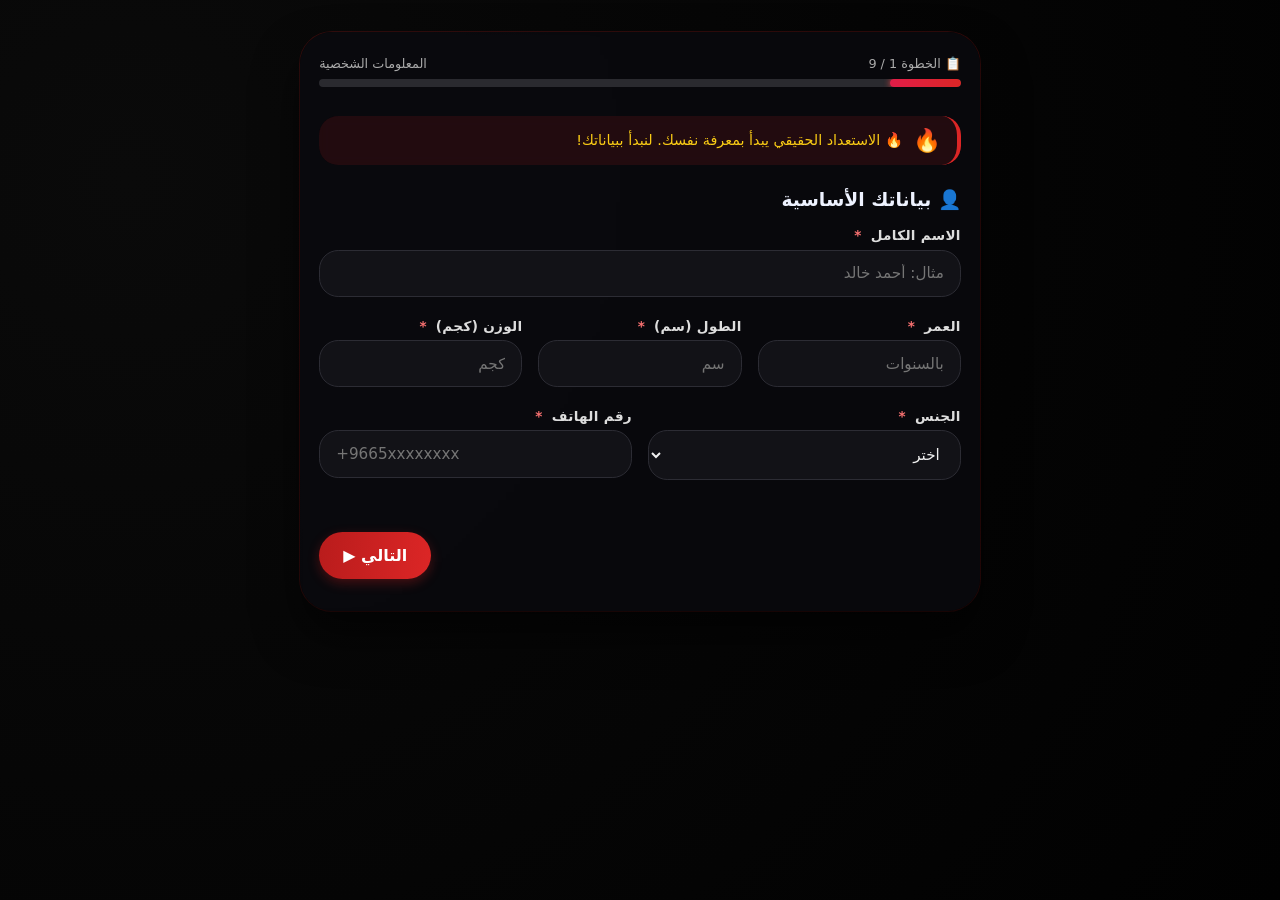
<file: tell.html>
<!DOCTYPE html>
<html lang="ar" dir="rtl">
<head>
    <meta charset="UTF-8">
    <meta name="viewport" content="width=device-width, initial-scale=1.0, viewport-fit=cover, user-scalable=yes">
    <title>NEXUS FIT | onboarding pro</title>
    <style>
        * {
            margin: 0;
            padding: 0;
            box-sizing: border-box;
        }

        body {
            background: radial-gradient(circle at 10% 20%, #0a0a0a, #010101);
            font-family: 'Tajawal', 'Segoe UI', system-ui, -apple-system, BlinkMacSystemFont, sans-serif;
            color: #eef2ff;
            padding: 1rem;
            min-height: 100vh;
        }

        .form-container {
            max-width: 680px;
            margin: 1rem auto 2.5rem auto;
            background: rgba(10, 10, 15, 0.85);
            backdrop-filter: blur(2px);
            border-radius: 2rem;
            box-shadow: 0 25px 45px rgba(0, 0, 0, 0.6), 0 0 0 1px rgba(220, 38, 38, 0.2);
            overflow: hidden;
            padding: 1.5rem 1.2rem 2rem;
            transition: all 0.2s;
        }

        .progress-area {
            margin-bottom: 1.8rem;
        }
        .step-counter {
            display: flex;
            justify-content: space-between;
            font-size: 0.8rem;
            color: #aaa;
            margin-bottom: 0.5rem;
        }
        .progress-bar-bg {
            background-color: #2a2a2f;
            border-radius: 40px;
            height: 8px;
            width: 100%;
            overflow: hidden;
        }
        .progress-fill {
            background: linear-gradient(90deg, #e11d48, #dc2626);
            width: 0%;
            height: 100%;
            border-radius: 40px;
            transition: width 0.3s ease;
            box-shadow: 0 0 6px #ef4444;
        }

        .motivation-chip {
            background: rgba(220, 38, 38, 0.12);
            border-right: 4px solid #dc2626;
            padding: 0.7rem 1rem;
            border-radius: 1.2rem;
            margin: 1.2rem 0 1.5rem 0;
            font-size: 0.9rem;
            font-weight: 500;
            color: #facc15;
            backdrop-filter: blur(4px);
            display: flex;
            align-items: center;
            gap: 10px;
        }
        .motivation-chip span:first-child {
            font-size: 1.4rem;
        }

        .steps-wrapper {
            position: relative;
        }
        .step {
            display: none;
            animation: fadeSlide 0.25s ease-out;
        }
        .step.active-step {
            display: block;
        }
        @keyframes fadeSlide {
            from { opacity: 0; transform: translateX(12px);}
            to { opacity: 1; transform: translateX(0);}
        }

        .input-group {
            margin-bottom: 1.3rem;
        }
        label {
            display: block;
            font-weight: 600;
            margin-bottom: 0.4rem;
            font-size: 0.85rem;
            letter-spacing: 0.3px;
            color: #ddd;
        }
        label .req {
            color: #f87171;
            margin-right: 4px;
        }
        input, select, textarea {
            width: 100%;
            background: #121217;
            border: 1px solid #2c2c34;
            padding: 0.85rem 1rem;
            border-radius: 1.2rem;
            font-size: 0.95rem;
            font-family: inherit;
            color: #f0f0f0;
            transition: all 0.2s;
            outline: none;
        }
        input:focus, select:focus, textarea:focus {
            border-color: #dc2626;
            box-shadow: 0 0 0 3px rgba(220, 38, 38, 0.3);
            background: #18181f;
        }
        .radio-group {
            display: flex;
            gap: 1.5rem;
            align-items: center;
            margin-top: 0.5rem;
            flex-wrap: wrap;
        }
        .radio-group label {
            display: inline-flex;
            align-items: center;
            gap: 0.5rem;
            font-weight: normal;
            margin-bottom: 0;
            cursor: pointer;
        }
        .radio-group input {
            width: 18px;
            height: 18px;
            accent-color: #dc2626;
        }
        .inline-row {
            display: flex;
            gap: 1rem;
            flex-wrap: wrap;
        }
        .inline-row .input-group {
            flex: 1;
        }
        hr {
            margin: 1rem 0;
            border-color: #2c2c34;
        }
        textarea {
            resize: vertical;
            min-height: 75px;
        }
        .measure-row {
            display: flex;
            gap: 1rem;
            flex-wrap: wrap;
            margin-bottom: 1rem;
        }
        .measure-row .input-group {
            flex: 1;
        }
        .info-note {
            background: #1e1e2a;
            border-radius: 1rem;
            padding: 0.5rem;
            margin: 0.5rem 0;
            font-size: 0.75rem;
            color: #facc15;
            text-align: center;
        }
        .warning-note {
            background: rgba(220, 38, 38, 0.25);
            border-right: 4px solid #dc2626;
            border-radius: 1rem;
            padding: 0.7rem;
            margin: 1rem 0;
            font-size: 0.85rem;
            color: #ffbbbb;
            text-align: center;
            font-weight: bold;
        }

        .buttons {
            display: flex;
            justify-content: space-between;
            margin-top: 2rem;
            gap: 1rem;
        }
        button {
            background: #1f1f2b;
            border: none;
            padding: 0.8rem 1.5rem;
            border-radius: 2rem;
            font-weight: bold;
            font-size: 1rem;
            font-family: inherit;
            cursor: pointer;
            transition: 0.2s;
            color: white;
            display: inline-flex;
            align-items: center;
            gap: 8px;
        }
        .btn-primary {
            background: linear-gradient(95deg, #b91c1c, #dc2626);
            box-shadow: 0 4px 12px rgba(220, 38, 38, 0.3);
        }
        .btn-primary:hover {
            background: linear-gradient(95deg, #991b1b, #b91c1c);
            transform: scale(0.98);
        }
        .btn-secondary {
            background: #2a2a33;
            border: 1px solid #3f3f4a;
        }
        .btn-secondary:hover {
            background: #3a3a44;
        }
        .error-msg {
            color: #f87171;
            font-size: 0.75rem;
            margin-top: 0.3rem;
            display: flex;
            align-items: center;
            gap: 5px;
        }
        .final-send {
            width: 100%;
            justify-content: center;
            font-size: 1.1rem;
            padding: 1rem;
        }
        .small-note {
            font-size: 0.7rem;
            color: #999;
            text-align: center;
            margin-top: 1rem;
        }
        @media (max-width: 550px) {
            .form-container {
                padding: 1rem;
            }
            .inline-row {
                flex-direction: column;
                gap: 0;
            }
            button {
                padding: 0.7rem 1.2rem;
            }
        }
    </style>
</head>
<body>

<div class="form-container">
    <div class="progress-area">
        <div class="step-counter">
            <span>📋 الخطوة <span id="currentStepNum">1</span> / <span id="totalSteps">9</span></span>
            <span id="stepNameDisplay">المعلومات الشخصية</span>
        </div>
        <div class="progress-bar-bg">
            <div class="progress-fill" id="progressFill"></div>
        </div>
    </div>

    <div class="motivation-chip" id="motivationMsg">
        <span>🔥</span>
        <span id="dynamicMotivation">الخطوة الأولى نحو أقوى نسخة منك 👑</span>
    </div>

    <div class="steps-wrapper" id="stepsWrapper">
        <!-- STEP 1: المعلومات الشخصية -->
        <div class="step" data-step="1">
            <h3 style="margin-bottom: 1rem;">👤 بياناتك الأساسية</h3>
            <div class="input-group"><label>الاسم الكامل <span class="req">*</span></label><input type="text" id="fullName" placeholder="مثال: أحمد خالد"></div>
            <div class="inline-row">
                <div class="input-group"><label>العمر <span class="req">*</span></label><input type="number" id="age" placeholder="بالسنوات"></div>
                <div class="input-group"><label>الطول (سم) <span class="req">*</span></label><input type="number" id="height" placeholder="سم"></div>
                <div class="input-group"><label>الوزن (كجم) <span class="req">*</span></label><input type="number" id="weight" placeholder="كجم"></div>
            </div>
            <div class="inline-row">
                <div class="input-group"><label>الجنس <span class="req">*</span></label><select id="gender"><option value="">اختر</option><option value="ذكر">ذكر</option><option value="أنثى">أنثى</option></select></div>
                <div class="input-group"><label>رقم الهاتف <span class="req">*</span></label><input type="tel" id="phone" placeholder="+9665xxxxxxxx"></div>
            </div>
        </div>

        <!-- STEP 2: الهدف -->
        <div class="step" data-step="2">
            <h3>🎯 تحديد الهدف الرياضي</h3>
            <div class="input-group"><label>الهدف الرئيسي <span class="req">*</span></label><select id="mainGoal"><option value="">اختر</option><option value="تضخيم (ضخامة عضلية)">تضخيم 💪</option><option value="تنشيف (حرق دهون)">تنشيف 🔥</option><option value="لياقة عامة">لياقة عامة 🧘</option></select></div>
            <div class="input-group"><label>الهدف بالتفصيل <span class="req">*</span></label><textarea id="goalDetails" rows="2" placeholder="مثال: أريد زيادة الكتلة العضلية 10 كجم خلال 6 أشهر"></textarea></div>
            <div class="input-group"><label>المدة الزمنية المستهدفة <span class="req">*</span></label><input type="text" id="duration" placeholder="مثال: 3 أشهر / 12 أسبوع"></div>
        </div>

        <!-- STEP 3: التاريخ الرياضي -->
        <div class="step" data-step="3">
            <h3>🏋️ التاريخ الرياضي</h3>
            <div class="input-group"><label>هل سبق لك التمرين؟ <span class="req">*</span></label><div class="radio-group"><label><input type="radio" name="prevExp" value="نعم"> نعم</label><label><input type="radio" name="prevExp" value="لا"> لا</label></div></div>
            <div id="expFields" style="transition:0.2s">
                <div class="input-group"><label>سنوات الخبرة</label><input type="text" id="expYears" placeholder="مثال: سنتان"></div>
                <div class="input-group"><label>نوع التمارين السابقة</label><input type="text" id="exerciseType" placeholder="مثلاً: حديد / كارديو / كالستنيكس"></div>
            </div>
        </div>

        <!-- STEP 4: الحالة الصحية -->
        <div class="step" data-step="4">
            <h3>❤️ الحالة الصحية</h3>
            <div class="input-group"><label>إصابات حالية أو سابقة</label><textarea id="injuries" rows="2" placeholder="مثلاً: التواء كاحل، تمزق في الكتف"></textarea></div>
            <div class="input-group"><label>أمراض مزمنة (ضغط، سكري، غدة..)</label><textarea id="illnesses" rows="2" placeholder="اذكر إن وُجدت"></textarea></div>
            <div class="input-group"><label>أدوية منتظمة</label><textarea id="medications" rows="2" placeholder="اسم الدواء والجرعة"></textarea></div>
        </div>

        <!-- STEP 5: نمط الحياة -->
        <div class="step" data-step="5">
            <h3>🛌 نمط الحياة</h3>
            <div class="input-group"><label>عدد ساعات النوم (المتوسط)</label><input type="text" id="sleep" placeholder="مثال: 6-7 ساعات"></div>
            <div class="input-group"><label>النشاط اليومي (غير رياضي)</label><select id="dailyActivity"><option value="">اختر</option><option value="خامل (جلوس طويل)">خامل (جلوس طويل)</option><option value="نشاط خفيف (مشي قليل)">نشاط خفيف</option><option value="نشاط متوسط (حركة دائمة)">نشاط متوسط</option><option value="نشاط عالي (وظيفة حركية)">نشاط عالي</option></select></div>
            <div class="input-group"><label>نوع العمل</label><input type="text" id="workType" placeholder="مكتبي / يدوي / ميداني"></div>
        </div>

        <!-- STEP 6: التغذية -->
        <div class="step" data-step="6">
            <h3>🍽️ التغذية والمكملات</h3>
            <div class="input-group"><label>عدد الوجبات الرئيسية يومياً</label><input type="text" id="meals" placeholder="مثال: 3-4 وجبات"></div>
            <div class="input-group"><label>النظام الغذائي الحالي</label><input type="text" id="diet" placeholder="مثلاً: عادي / صحي / كيتو / نباتي"></div>
            <div class="input-group"><label>المكملات الغذائية (إن وُجدت)</label><input type="text" id="supplements" placeholder="مثال: بروتين، كرياتين، فيتامينات"></div>
        </div>

        <!-- STEP 7: الالتزام -->
        <div class="step" data-step="7">
            <h3>⏱️ الالتزام والجدول</h3>
            <div class="input-group"><label>عدد أيام التمرين في الأسبوع</label><select id="daysPerWeek"><option value="">اختر</option><option value="يوم واحد">يوم واحد</option><option value="يومين">يومين</option><option value="3 أيام">3 أيام</option><option value="4 أيام">4 أيام</option><option value="5 أيام">5 أيام</option><option value="6 أيام">6 أيام</option></select></div>
            <div class="input-group"><label>الوقت المفضل للتمرين</label><input type="text" id="trainingTime" placeholder="مثال: الصباح الباكر / المساء بعد المغرب"></div>
        </div>

        <!-- STEP 8: قياسات الجسم / تنبيه الصور (بدون حقول رفع) -->
        <div class="step" data-step="8">
            <h3 id="bodyMeasureTitle">📏 قياسات الجسم / صور المرجعية</h3>
            <div id="bodyMeasureDynamic">
                <!-- سيتم ملؤها حسب الجنس: للنساء حقول قياسات، للرجال تنبيه فقط -->
            </div>
            <div id="mandatoryNote" class="warning-note">⚠️ تنبيه مهم جداً: بعد الضغط على زر الإرسال، ستنتقل إلى واتساب. يجب عليك فوراً إرسال الصور المطلوبة (صدر، ظهر، أرجل) إلى المدرب على الرقم نفسه، لأن هذه البيانات ضرورية لبدء برنامجك. لن يتم قبول أي طلب بدونها.</div>
        </div>

        <!-- STEP 9: الأسئلة التحفيزية + الإرسال -->
        <div class="step" data-step="9">
            <h3>💥 الدافع الحقيقي</h3>
            <div class="input-group"><label>لماذا تريد الوصول لهذا الهدف؟ <span class="req">*</span></label><textarea id="whyGoal" rows="3" placeholder="اكتب سببك القوي ..."></textarea></div>
            <div class="input-group"><label>أكبر تحدٍ يواجهك حالياً</label><textarea id="challenge" rows="2" placeholder="مثلاً: الالتزام، الوقت، الشهية، الإصابات السابقة"></textarea></div>
            <button class="btn-primary final-send" id="sendWhatsAppBtn">🚀 أرسل البيانات إلى المدرب 🚀</button>
            <div class="small-note">بعد الضغط، سيتم فتح محادثة واتساب تحتوي على بياناتك النصية، يرجى إرسال الصور/القياسات المطلوبة في نفس المحادثة</div>
        </div>
    </div>

    <div class="buttons" id="navButtons">
        <button class="btn-secondary" id="prevBtn" style="visibility: hidden;">◀ السابق</button>
        <button class="btn-primary" id="nextBtn">التالي ▶</button>
    </div>
</div>

<script>
    // ----------------------- CONFIGURATION ------------------------
    const COACH_PHONE = "+9647703487234";   // رقم واتساب المدرب
    
    // ----------------------- DOM Elements -------------------------
    let currentStep = 1;
    const totalSteps = 9;
    const stepElements = document.querySelectorAll('.step');
    const nextBtn = document.getElementById('nextBtn');
    const prevBtn = document.getElementById('prevBtn');
    const progressFill = document.getElementById('progressFill');
    const currentStepNumSpan = document.getElementById('currentStepNum');
    const stepNameDisplay = document.getElementById('stepNameDisplay');
    const dynamicMotivationSpan = document.getElementById('dynamicMotivation');
    const genderSelect = document.getElementById('gender');
    const bodyMeasureDynamic = document.getElementById('bodyMeasureDynamic');
    
    // motivational messages
    const motivationMessages = {
        1: "🔥 الاستعداد الحقيقي يبدأ بمعرفة نفسك. لنبدأ ببياناتك!",
        2: "🎯 الهدف الواضح = نتيجة مضمونة. حدد هدفك بدقة.",
        3: "💪 كل بطل له قصة، أخبرنا عن تاريخك الرياضي.",
        4: "❤️ صحتك هي أولويتنا، كن صادقاً مع حالتك الصحية.",
        5: "🛌 العادات اليومية تصنع الفارق! نمط حياتك مهم جداً.",
        6: "🍗 الغذاء أساس النجاح. أخبرنا عن تغذيتك الحالية.",
        7: "⏳ الالتزام هو مفتاح التحول، حدد جدولك الأنسب.",
        8: "📸 تأكد من إرسال الصور المطلوبة عبر واتساب فوراً.",
        9: "🧠 العقلية هي السلاح السري. شاركنا دوافعك الحقيقية!"
    };
    
    const stepNames = {
        1: "المعلومات الشخصية",
        2: "الهدف الرياضي",
        3: "التاريخ الرياضي",
        4: "الحالة الصحية",
        5: "نمط الحياة",
        6: "التغذية",
        7: "الالتزام",
        8: "قياسات الجسم",
        9: "الدافع والإرسال"
    };
    
    function updateProgressAndUI() {
        const percent = ((currentStep) / totalSteps) * 100;
        progressFill.style.width = `${percent}%`;
        currentStepNumSpan.innerText = currentStep;
        stepNameDisplay.innerText = stepNames[currentStep];
        dynamicMotivationSpan.innerText = motivationMessages[currentStep] || "استمر أنت قريب من هدفك 💥";
        stepElements.forEach((step, idx) => {
            if (idx + 1 === currentStep) step.classList.add('active-step');
            else step.classList.remove('active-step');
        });
        prevBtn.style.visibility = currentStep === 1 ? "hidden" : "visible";
        if (currentStep === totalSteps) {
            nextBtn.style.display = "none";
            prevBtn.style.marginLeft = "auto";
            prevBtn.style.marginRight = "auto";
        } else {
            nextBtn.style.display = "inline-flex";
            prevBtn.style.marginLeft = "0";
            prevBtn.style.marginRight = "0";
        }
        if (currentStep === 8) {
            updateBodyMeasureFields();
        }
    }
    
    // دالة إنشاء حقول القياسات حسب الجنس (للنساء فقط، والرجال مجرد تنبيه)
    function updateBodyMeasureFields() {
        const gender = document.getElementById('gender').value;
        const title = document.getElementById('bodyMeasureTitle');
        const mandatoryNoteDiv = document.getElementById('mandatoryNote');
        if (!gender) {
            bodyMeasureDynamic.innerHTML = `<div class="error-msg">⚠️ الرجاء اختيار الجنس أولاً في الخطوة 1</div>`;
            if(title) title.innerText = "📏 قياسات الجسم (غير محدد)";
            if(mandatoryNoteDiv) mandatoryNoteDiv.style.display = "block";
            return;
        }
        if (gender === 'ذكر') {
            if(title) title.innerText = "📸 تنبيه: الصور المرجعية للذكر";
            if(mandatoryNoteDiv) mandatoryNoteDiv.innerHTML = "⚠️ تنبيه مهم جداً: بعد الضغط على زر الإرسال، ستنتقل إلى واتساب. يجب عليك فوراً إرسال صور الصدر والظهر والأرجل إلى المدرب على الرقم نفسه، لأن هذه البيانات ضرورية لبدء برنامجك. لن يتم قبول أي طلب بدونها.";
            bodyMeasureDynamic.innerHTML = `
                <div class="info-note">📌 لا تحتاج لرفع صور هنا. فقط تأكد من إرسال الصور المطلوبة (صدر، ظهر، أرجل) مباشرة عبر محادثة واتساب بعد الضغط على زر الإرسال.</div>
            `;
        } 
        else if (gender === 'أنثى') {
            if(title) title.innerText = "📏 قياسات الجسم (للأنثى) - ضرورية جداً";
            if(mandatoryNoteDiv) mandatoryNoteDiv.innerHTML = "⚠️ تنبيه مهم جداً: بعد الضغط على زر الإرسال، ستنتقل إلى واتساب. يجب عليك فوراً إرسال القياسات المطلوبة (صدر، خصر، أرداف) إلى المدرب على الرقم نفسه، لأن هذه البيانات ضرورية لبدء برنامجك. لن يتم قبول أي طلب بدونها.";
            bodyMeasureDynamic.innerHTML = `
                <div class="measure-row"><div class="input-group"><label>محيط الصدر (سم) <span class="req">*</span></label><input type="text" id="chestMeasure" placeholder="مثال: 90"></div></div>
                <div class="measure-row"><div class="input-group"><label>محيط الخصر (سم) <span class="req">*</span></label><input type="text" id="waistMeasure" placeholder="مثال: 70"></div></div>
                <div class="measure-row"><div class="input-group"><label>محيط الأرداف (سم) <span class="req">*</span></label><input type="text" id="hipsMeasure" placeholder="مثال: 95"></div></div>
                <div class="measure-row"><div class="input-group"><label>محيط الفخذ (سم)</label><input type="text" id="thighMeasure" placeholder="اختياري"></div></div>
                <div class="measure-row"><div class="input-group"><label>محيط الذراع (سم)</label><input type="text" id="armMeasure" placeholder="اختياري"></div></div>
            `;
        }
    }
    
    genderSelect.addEventListener('change', () => {
        if (currentStep === 8) updateBodyMeasureFields();
    });
    
    // دالة للتحقق من صحة الخطوة 8 (للنساء فقط، والرجال لا يوجد تحقق)
    function validateStep8() {
        const gender = document.getElementById('gender').value;
        if (!gender) return true;
        if (gender === 'أنثى') {
            const chestMeasure = document.getElementById('chestMeasure')?.value.trim();
            const waistMeasure = document.getElementById('waistMeasure')?.value.trim();
            const hipsMeasure = document.getElementById('hipsMeasure')?.value.trim();
            if (!chestMeasure) { showFieldError('chestMeasure', 'محيط الصدر مطلوب'); return false; }
            if (!waistMeasure) { showFieldError('waistMeasure', 'محيط الخصر مطلوب'); return false; }
            if (!hipsMeasure) { showFieldError('hipsMeasure', 'محيط الأرداف مطلوب'); return false; }
            return true;
        }
        return true; // الرجال ليس لديهم حقول إلزامية هنا
    }
    
    // دالة لجمع نص القياسات للرسالة (للنساء فقط، والرجال تنبيه)
    function getBodyMeasurementsText() {
        const gender = document.getElementById('gender').value;
        if (gender === 'ذكر') {
            return `📸 الصور المرجعية (للذكر):\n⚠️ يرجى إرسال صور الصدر والظهر والأرجل إلى المدرب عبر هذه المحادثة فوراً، فهي إلزامية لبدء التقييم.`;
        } else if (gender === 'أنثى') {
            let chest = document.getElementById('chestMeasure')?.value.trim() || 'غير مدخل';
            let waist = document.getElementById('waistMeasure')?.value.trim() || 'غير مدخل';
            let hips = document.getElementById('hipsMeasure')?.value.trim() || 'غير مدخل';
            let thigh = document.getElementById('thighMeasure')?.value.trim() || 'غير مدخل';
            let arm = document.getElementById('armMeasure')?.value.trim() || 'غير مدخل';
            return `📏 القياسات (للأنثى):\n- محيط الصدر: ${chest} سم\n- محيط الخصر: ${waist} سم\n- محيط الأرداف: ${hips} سم\n- محيط الفخذ: ${thigh} سم\n- محيط الذراع: ${arm} سم`;
        }
        return "لم يتم تحديد الجنس بعد";
    }
    
    // ----------------------- دوال التحقق العامة -------------------------
    function validateCurrentStep() {
        let isValid = true;
        document.querySelectorAll('.error-msg').forEach(el => el.remove());
        
        if (currentStep === 1) {
            const name = document.getElementById('fullName').value.trim();
            const age = document.getElementById('age').value.trim();
            const height = document.getElementById('height').value.trim();
            const weight = document.getElementById('weight').value.trim();
            const gender = document.getElementById('gender').value;
            const phone = document.getElementById('phone').value.trim();
            if (!name) showFieldError('fullName', 'الاسم مطلوب');
            else if (!age) showFieldError('age', 'العمر مطلوب');
            else if (!height) showFieldError('height', 'الطول مطلوب');
            else if (!weight) showFieldError('weight', 'الوزن مطلوب');
            else if (!gender) showFieldError('gender', 'اختر الجنس');
            else if (!phone) showFieldError('phone', 'رقم الهاتف مطلوب');
            else isValid = true;
            if (!name || !age || !height || !weight || !gender || !phone) isValid = false;
        }
        else if (currentStep === 2) {
            const mainGoal = document.getElementById('mainGoal').value;
            const goalDetails = document.getElementById('goalDetails').value.trim();
            const duration = document.getElementById('duration').value.trim();
            if (!mainGoal) showFieldError('mainGoal', 'اختر الهدف الرئيسي');
            else if (!goalDetails) showFieldError('goalDetails', 'أدخل تفاصيل الهدف');
            else if (!duration) showFieldError('duration', 'المدة الزمنية مطلوبة');
            else isValid = true;
            if (!mainGoal || !goalDetails || !duration) isValid = false;
        }
        else if (currentStep === 3) {
            const prevExpRadios = document.querySelectorAll('input[name="prevExp"]');
            let expSelected = false;
            for (let r of prevExpRadios) if (r.checked) expSelected = true;
            if (!expSelected) {
                showFieldError('expFields', 'اختر إذا كنت تمارس الرياضة سابقاً');
                isValid = false;
            } else isValid = true;
        }
        else if (currentStep === 8) {
            isValid = validateStep8();
        }
        else if (currentStep === 9) {
            const whyGoal = document.getElementById('whyGoal').value.trim();
            if (!whyGoal) {
                showFieldError('whyGoal', 'الدافع هو محور رحلتك، الرجاء كتابته');
                isValid = false;
            } else isValid = true;
        }
        else {
            isValid = true;
        }
        return isValid;
    }
    
    function showFieldError(fieldIdOrQuery, message) {
        let element = document.getElementById(fieldIdOrQuery);
        if (!element && fieldIdOrQuery === 'expFields') element = document.getElementById('expFields');
        if (element) {
            const errDiv = document.createElement('div');
            errDiv.className = 'error-msg';
            errDiv.innerHTML = `⚠️ ${message}`;
            element.parentNode.insertBefore(errDiv, element.nextSibling);
            element.scrollIntoView({ behavior: 'smooth', block: 'center' });
        } else {
            alert(message);
        }
    }
    
    function nextStep() {
        if (validateCurrentStep()) {
            if (currentStep < totalSteps) {
                currentStep++;
                updateProgressAndUI();
            }
        }
    }
    
    function prevStep() {
        if (currentStep > 1) {
            currentStep--;
            updateProgressAndUI();
        }
    }
    
    function handleExpVisibility() {
        const selectedRadio = document.querySelector('input[name="prevExp"]:checked');
        const expFieldsDiv = document.getElementById('expFields');
        if (selectedRadio && selectedRadio.value === 'لا') {
            expFieldsDiv.style.opacity = '0.5';
            document.getElementById('expYears').placeholder = "لا توجد خبرة سابقة";
            document.getElementById('exerciseType').placeholder = "لا يوجد";
        } else if (selectedRadio && selectedRadio.value === 'نعم') {
            expFieldsDiv.style.opacity = '1';
            document.getElementById('expYears').placeholder = "مثال: سنتان";
            document.getElementById('exerciseType').placeholder = "مثلاً: حديد / كارديو";
        }
    }
    
    function bindSportsRadio() {
        const radios = document.querySelectorAll('input[name="prevExp"]');
        radios.forEach(radio => radio.addEventListener('change', handleExpVisibility));
        handleExpVisibility();
    }
    
    // بناء رسالة الواتساب التفصيلية مع إضافة رموز تعبيرية
    function buildWhatsAppMessage() {
        const fullName = document.getElementById('fullName').value.trim() || "غير مدخل";
        const age = document.getElementById('age').value.trim() || "?";
        const height = document.getElementById('height').value.trim() || "?";
        const weight = document.getElementById('weight').value.trim() || "?";
        const gender = document.getElementById('gender').value || "?";
        const phone = document.getElementById('phone').value.trim() || "?";
        
        const mainGoalSelect = document.getElementById('mainGoal').value;
        const goalDetailsText = document.getElementById('goalDetails').value.trim() || "غير محدد";
        const duration = document.getElementById('duration').value.trim() || "غير محدد";
        const goalCombined = mainGoalSelect ? `${mainGoalSelect} - ${goalDetailsText}` : `الهدف: ${goalDetailsText}`;
        
        let prevExpValue = "لا";
        const checkedRadio = document.querySelector('input[name="prevExp"]:checked');
        if (checkedRadio) prevExpValue = checkedRadio.value;
        let expYearsVal = document.getElementById('expYears').value.trim();
        let exerciseTypeVal = document.getElementById('exerciseType').value.trim();
        if (prevExpValue === "لا") {
            expYearsVal = "لا توجد خبرة";
            exerciseTypeVal = "لا يوجد";
        } else {
            if (expYearsVal === "") expYearsVal = "غير مدخل";
            if (exerciseTypeVal === "") exerciseTypeVal = "غير مدخل";
        }
        const experienceStr = `${prevExpValue === "نعم" ? "سبق التمرين" : "بدون خبرة سابقة"} | سنوات: ${expYearsVal} | نوع: ${exerciseTypeVal}`;
        
        const injuries = document.getElementById('injuries').value.trim() || "لا يوجد";
        const illnesses = document.getElementById('illnesses').value.trim() || "لا يوجد";
        const medications = document.getElementById('medications').value.trim() || "لا يوجد";
        const healthStr = `إصابات: ${injuries}\nأمراض مزمنة: ${illnesses}\nأدوية: ${medications}`;
        
        const meals = document.getElementById('meals').value.trim() || "غير محدد";
        const diet = document.getElementById('diet').value.trim() || "غير محدد";
        const supplements = document.getElementById('supplements').value.trim() || "لا يوجد";
        const nutritionStr = `الوجبات: ${meals}\nالنظام الغذائي: ${diet}\nالمكملات: ${supplements}`;
        
        const sleep = document.getElementById('sleep').value.trim() || "غير محدد";
        const dailyActivity = document.getElementById('dailyActivity').value || "غير محدد";
        const workType = document.getElementById('workType').value.trim() || "غير محدد";
        const lifestyleStr = `ساعات النوم: ${sleep}\nالنشاط اليومي: ${dailyActivity}\nنوع العمل: ${workType}`;
        
        const daysPerWeek = document.getElementById('daysPerWeek').value || "غير محدد";
        const trainingTime = document.getElementById('trainingTime').value.trim() || "غير محدد";
        const commitmentStr = `أيام التمرين أسبوعياً: ${daysPerWeek}\nالوقت المفضل: ${trainingTime}`;
        
        const whyGoal = document.getElementById('whyGoal').value.trim() || "لم يحدد";
        const challenge = document.getElementById('challenge').value.trim() || "لم يحدد";
        
        const bodyMeasureText = getBodyMeasurementsText();
        
        // رسالة منسقة مع رموز تعبيرية
       let finalMsg = `🔥 *متدرب جديد - بيانات التفاصيل الكاملة* 🔥

👤 *البيانات الشخصية*
✅ الاسم: ${fullName}
✅ العمر: ${age} سنة
✅ الطول: ${height} سم
✅ الوزن: ${weight} كجم
✅ الجنس: ${gender}
✅ رقم الهاتف: ${phone}

🎯 *الهدف الرياضي*
✅ الهدف: ${goalCombined}
✅ المدة الزمنية: ${duration}

🏋️ *التاريخ الرياضي*
${experienceStr}

❤️ *الحالة الصحية*
${healthStr}

🍽️ *التغذية*
${nutritionStr}

🛌 *نمط الحياة*
${lifestyleStr}

⏱️ *الالتزام*
${commitmentStr}

📸 *القياسات / الصور المرجعية*
${bodyMeasureText}

💥 *الدافع والتحديات*
✅ السبب الحقيقي: ${whyGoal}
✅ أكبر تحدٍ: ${challenge}

---
⚠️ *ملاحظة هامة جداً* ⚠️
✅ بالنسبة للرجال: يجب إرسال صور الصدر والظهر والأرجل إلى هذا الرقم فوراً.
✅ بالنسبة للنساء: يجب إرسال القياسات المذكورة أعلاه.
❌ لن يتم البدء بالبرنامج بدون هذه البيانات.`;
        
        return finalMsg;
    }
    
    function sendToWhatsApp() {
        // التحقق من صحة جميع الخطوات الأساسية
        if (!validateCurrentStep()) return;
        
        // التحقق من اكتمال البيانات الأساسية
        const requiredChecks = [
            { id: 'fullName', msg: 'الاسم الكامل' }, { id: 'age', msg: 'العمر' },
            { id: 'height', msg: 'الطول' }, { id: 'weight', msg: 'الوزن' },
            { id: 'gender', msg: 'الجنس' }, { id: 'phone', msg: 'رقم الهاتف' },
            { id: 'mainGoal', msg: 'الهدف الرئيسي' }, { id: 'goalDetails', msg: 'تفاصيل الهدف' },
            { id: 'duration', msg: 'المدة الزمنية' }
        ];
        let missing = [];
        for (let req of requiredChecks) {
            const el = document.getElementById(req.id);
            if (!el || !el.value.trim()) missing.push(req.msg);
        }
        const whyGoalEl = document.getElementById('whyGoal');
        if (!whyGoalEl.value.trim()) missing.push('الدافع (لماذا الهدف)');
        
        const gender = document.getElementById('gender').value;
        if (gender === 'أنثى') {
            if (!document.getElementById('chestMeasure')?.value.trim()) missing.push('محيط الصدر');
            if (!document.getElementById('waistMeasure')?.value.trim()) missing.push('محيط الخصر');
            if (!document.getElementById('hipsMeasure')?.value.trim()) missing.push('محيط الأرداف');
        }
        // الرجال ليس لديهم حقول إلزامية
        
        if (missing.length > 0) {
            alert(`⚠️ الرجاء إكمال المعلومات التالية قبل الإرسال:\n${missing.join('\n')}\n\nاذهب للخطوات المطلوبة.`);
            if (missing.includes('الاسم الكامل') || missing.includes('العمر') || missing.includes('الطول') || missing.includes('الوزن') || missing.includes('الجنس') || missing.includes('رقم الهاتف')) {
                currentStep = 1; updateProgressAndUI();
            } else if (missing.includes('الهدف الرئيسي') || missing.includes('تفاصيل الهدف') || missing.includes('المدة الزمنية')) {
                currentStep = 2; updateProgressAndUI();
            } else if (missing.includes('الدافع (لماذا الهدف)')) {
                currentStep = 9; updateProgressAndUI();
            } else if (missing.includes('محيط')) {
                currentStep = 8; updateProgressAndUI();
            }
            return;
        }
        
        const messageText = buildWhatsAppMessage();
        const encodedText = encodeURIComponent(messageText);
        const whatsappURL = `https://wa.me/${COACH_PHONE}?text=${encodedText}`;
        window.open(whatsappURL, '_blank');
    }
    
    // ----------------------- ربط الأحداث والتهيئة -----------------
    function bindEvents() {
        nextBtn.addEventListener('click', nextStep);
        prevBtn.addEventListener('click', prevStep);
        const sendBtn = document.getElementById('sendWhatsAppBtn');
        if (sendBtn) sendBtn.addEventListener('click', sendToWhatsApp);
        bindSportsRadio();
        document.querySelectorAll('input[name="prevExp"]').forEach(r => r.addEventListener('change', handleExpVisibility));
        genderSelect.addEventListener('change', () => { if (currentStep === 8) updateBodyMeasureFields(); });
    }
    
    updateProgressAndUI();
    bindEvents();
    handleExpVisibility();
    if (genderSelect.value) updateBodyMeasureFields();
</script>
</body>
</html>
</file>
